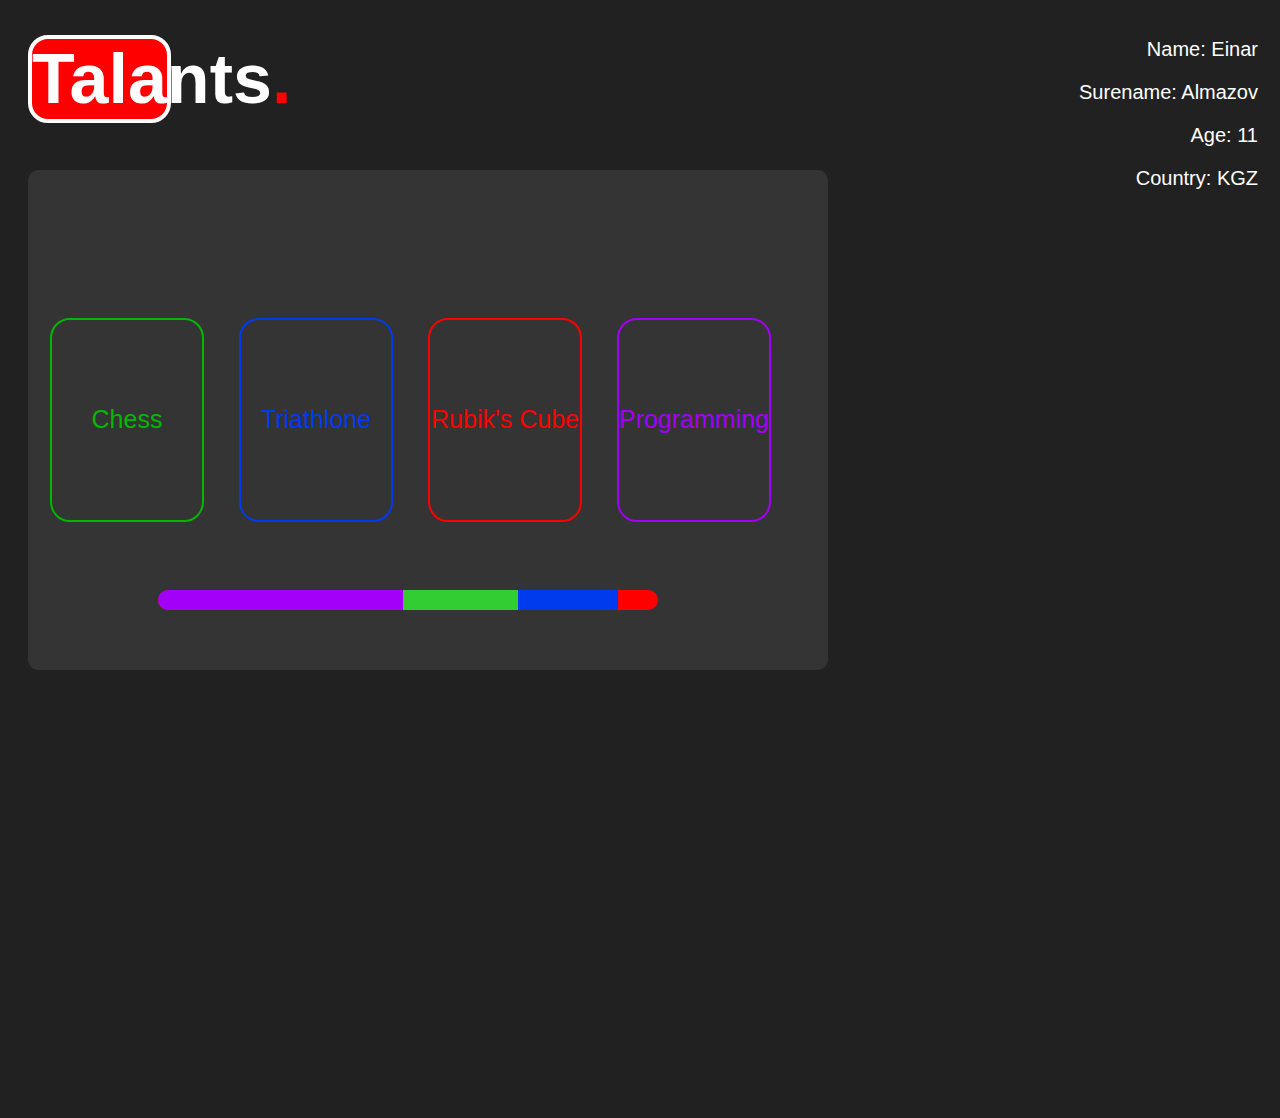
<file: index.html>
<!DOCTYPE html>
<html lang="en">

<head>
	<meta charset="UTF-8">
	<meta name="viewport" content="width=device-width, initial-scale=1.0">
	<title>Document</title>
	<link rel="stylesheet" href="styles.css">
</head>

<body>
	<div class="profile">
		<img src="me.png" alt="me">
	</div>
	<div class="info">
		<p>Name: Einar</p>
		<p>Surename: Almazov</p>
		<p>Age: 11</p>
		<p>Country: KGZ</p>
	</div>
	<h1>Talants</h1>
	<div class="Hobbys">
		<div class="Chess" onclick="showText('chess-text')">Chess</div>
		<div class="Triatl" onclick="showText('triatl-text')">Triathlone</div>
		<div class="Kubik" onclick="showText('kubik-text')">Rubik's Cube</div>
		<div class="Pro" onclick="showText('pro-text')">Programming</div>

	</div>

	<div class="progress">
		<div class="pro-bar"></div>
		<div class="chess-bar"></div>
		<div class="Triatl-bar"></div>
		<div class="Cube-bar"></div>
	</div>
	<!-- Скрытые блоки с текстом -->
	<div id="chess-text" class="info-text">
		I started my career at the age of 5, I played in many tournaments and took places.
		I go to the DSHT club, they teach well. I am almost a strong member of the group,
		I have been going for 2-3 years already.
		<a href="https://lichess.org/@/Einar2013" target="_blank"
			style="color: #4A90E2; text-decoration: none; display: block; margin-top: 10px;">
			My Lichess Profile
		</a>
	</div>

	<div id="triatl-text" class="info-text">I've been going to triathlon since summer and I've learned how to swim, not
		be afraid of water, run faster and do many other things well. I swim crawl and come to classes every time.</div>
	<div id="kubik-text" class="info-text">I learned to solve a Rubik's cube when I was 10 years old and since then the
		record is 49 seconds and after I learned to solve 3 by 3 I was given a 4 by 4 Rubik's cube and I learned it too
		but I can't solve 5 by 5 yet</div>
	<div id="pro-text" class="info-text">I started programming when I was 7-8 years old, I learned with scratch, after
		1-2 years I learned everything, then I downloaded Pycharm, learned Python for about 2 months, then I wanted to
		create games through Pygame, I learned after 1 month, then I became interested in the frontend and started
		creating websites</div>

	<script>function showText(id) {
			// Скрываем все блоки
			document.querySelectorAll('.info-text').forEach(el => el.style.display = 'none');

			// Показываем нужный
			document.getElementById(id).style.display = 'block';
		}
	</script>

</body>

</html>
</file>
<file: styles.css>
body {
	background-color: rgb(33, 33, 33);
}

.Chess {
	background-color: rgb(52, 52, 52);
	width: 150px;
	height: 200px;
	border-radius: 20px;
	color: rgb(0, 184, 3);
	transition: width 0.3s ease, background-color 0.3s ease, color 0.3s ease;
	text-align: center;
	display: flex;
	justify-content: center;
	align-items: center;
	font-family: Arial, Helvetica, sans-serif;
	font-size: 25px;
	border: 2px rgb(0, 184, 3) solid;
	/* Плавные переходы */
	overflow: hidden;
	position: relative;
}


.Chess:hover {
	background-color: rgb(0, 184, 3);
	color: rgb(52, 52, 52);
}

.Chess:active {
	background-color: rgb(0, 133, 2);
}


.Triatl {
	background-color: rgb(52, 52, 52);
	width: 150px;
	height: 200px;
	border-radius: 20px;
	color: rgb(0, 59, 238);
	text-align: center;
	display: flex;
	justify-content: center;
	align-items: center;
	font-family: Arial, Helvetica, sans-serif;
	font-size: 25px;
	border: 2px rgb(0, 59, 238) solid;
	transition: 0.3s;
	margin: 35px;
}

.Triatl:hover {
	background-color: rgb(0, 59, 238);
	color: rgb(255, 255, 255);
}

.Triatl:active {
	background-color: rgb(0, 39, 156);
}

.Pro {
	background-color: rgb(52, 52, 52);
	width: 150px;
	height: 200px;
	border-radius: 20px;
	color: rgb(162, 0, 249);
	text-align: center;
	display: flex;
	justify-content: center;
	align-items: center;
	font-family: Arial, Helvetica, sans-serif;
	font-size: 25px;
	border: 2px rgb(162, 0, 249) solid;
	transition: 0.3s;
	margin: 35px;
}

.Pro:hover {
	background-color: rgb(162, 0, 249);
	color: rgb(255, 255, 255);
}

.Pro:active {
	background-color: rgb(115, 0, 176);
}




.Kubik {
	background-color: rgb(52, 52, 52);
	width: 150px;
	height: 200px;
	border-radius: 20px;
	color: rgb(255, 0, 0);
	text-align: center;
	display: flex;
	justify-content: center;
	align-items: center;
	font-family: Arial, Helvetica, sans-serif;
	font-size: 25px;
	border: 2px red solid;
	transition: 0.3s;
}

.Kubik:hover {
	background-color: red;
	color: black;
}

.Kubik:active {
	background-color: rgb(182, 0, 0);
}

.profile {
	width: 200px;
	height: 200px;
	border-radius: 50%;
	background: rgb(0, 184, 3);
	padding: 5px;
	/* Толщина границы */
	display: flex;
	align-items: center;
	justify-content: center;
	position: relative;
	right: -1280px;
}

.profile img {
	width: 100%;
	height: 100%;
	border-radius: 50%;
	background: rgb(52, 52, 52);
	/* Цвет фона внутри */
}



img {
	width: 70%;
	height: 70%;
}

.info {
	background-color: rgb(33, 33, 33);
	width: 1250px;
	height: 150px;
	text-align: right;
	position: relative;
	top: -200px;
}

p {
	color: white;
	font-family: Arial, Helvetica, sans-serif;
	font-size: 20px;
	white-space: 10px;
}

h1 {
	background-color: red;
	font-family: Arial, Helvetica, sans-serif;
	font-size: 70px;
	color: white;
	width: 135px;
	height: 80px;
	position: relative;
	top: -400px;
	border: 4px white solid;
	border-radius: 20px;
	margin-left: 20px;
}

h1::after {
	content: '.';
	color: rgb(255, 0, 0);
	font-family: Arial, Helvetica, sans-serif;
}

.Hobbys {
	background-color: rgb(52, 52, 52);
	width: 800px;
	height: 500px;
	position: relative;
	top: -400px;
	display: flex;
	align-items: center;
	justify-content: center;
	margin: 20px;
	border-radius: 10px;
}

.progress {
	position: relative;
	left: 150px;
	top: -500px;
	width: 500px;
	height: 20px;
	background: red;
	border-radius: 10px;

	overflow: hidden;
}

.progress:hover {
	background-color: rgb(255, 60, 60);
}

/* Прогресс-бар (основная полоса) */
.pro-bar {
	width: 50%;
	height: 100%;
	background: rgb(162, 0, 249);
	transition: width 0.5s ease-in-out;
	text-align: center;
	font-family: Arial, Helvetica, sans-serif;
	font-size: 17px;
	color: white;
	transition: 0.5s ease-in-out;
}

.pro-bar:hover {
	background-color: rgb(198, 92, 255);
}

/* Дополнительная полоса 1 */
.chess-bar {
	width: 25%;
	height: 30px;
	background: limegreen;
	transition: width 0.5s ease-in-out;
	text-align: center;
	font-family: Arial, Helvetica, sans-serif;
	font-size: 17px;
	color: white;
	position: absolute;
	right: 130px;
	top: 0;
	transition: 0.5s ease-in-out;
}

.chess-bar:hover {
	background-color: rgb(85, 224, 85);
}

/* Дополнительная полоса 2 */
.Triatl-bar {
	width: 20%;
	height: 30px;
	background: rgb(0, 59, 238);
	transition: width 0.5s ease-in-out;
	text-align: center;
	font-family: Arial, Helvetica, sans-serif;
	font-size: 17px;
	color: white;
	position: absolute;
	right: 40px;
	top: 0;
	transition: 0.5 ease-in-out;
}

.Triatl-bar:hover {
	background-color: rgb(39, 93, 255);
}



.Hobbys {
	background-color: rgb(52, 52, 52);
	width: 800px;
	height: 500px;
	position: relative;
	top: -400px;
	display: flex;
	align-items: center;
	justify-content: center;
	margin: 20px;
	border-radius: 10px;
}

.info-text {
	display: none;
	font-family: Arial, Helvetica, sans-serif;
	font-size: 18px;
	width: 750px;
	margin-top: 5px;
	padding: 10px;
	background: #222;
	color: white;
	border-radius: 5px;
	position: relative;
	top: -930px;
	margin: 20px;
	right: -10px;
}
</file>
<file: Maket.css>
body {
	background-color: rgb(33, 33, 33);
}

.Chess {
	background-color: rgb(52, 52, 52);
	width: 150px;
	height: 200px;
	border-radius: 20px;
	color: rgb(0, 184, 3);
	transition: width 0.3s ease, background-color 0.3s ease, color 0.3s ease;
	text-align: center;
	display: flex;
	justify-content: center;
	align-items: center;
	font-family: Arial, Helvetica, sans-serif;
	font-size: 25px;
	border: 2px rgb(0, 184, 3) solid;
	/* Плавные переходы */
	overflow: hidden;
	position: relative;
}


.Chess:hover {
	background-color: rgb(0, 184, 3);
	color: rgb(52, 52, 52);
}


.Triatl {
	background-color: rgb(52, 52, 52);
	width: 150px;
	height: 200px;
	border-radius: 20px;
	color: rgb(0, 59, 238);
	text-align: center;
	display: flex;
	justify-content: center;
	align-items: center;
	font-family: Arial, Helvetica, sans-serif;
	font-size: 25px;
	border: 2px rgb(0, 59, 238) solid;
	transition: 0.3s;
	margin: 35px;
}

.Pro {
	background-color: rgb(52, 52, 52);
	width: 150px;
	height: 200px;
	border-radius: 20px;
	color: rgb(162, 0, 249);
	text-align: center;
	display: flex;
	justify-content: center;
	align-items: center;
	font-family: Arial, Helvetica, sans-serif;
	font-size: 25px;
	border: 2px rgb(162, 0, 249) solid;
	transition: 0.3s;
	margin: 35px;
}

.Pro:hover {
	background-color: rgb(162, 0, 249);
	color: rgb(255, 255, 255);
}


.Triatl:hover {
	background-color: rgb(0, 59, 238);
	color: rgb(255, 255, 255);
}

.Kubik {
	background-color: rgb(52, 52, 52);
	width: 150px;
	height: 200px;
	border-radius: 20px;
	color: rgb(255, 0, 0);
	text-align: center;
	display: flex;
	justify-content: center;
	align-items: center;
	font-family: Arial, Helvetica, sans-serif;
	font-size: 25px;
	border: 2px red solid;
	transition: 0.3s;
}

.Kubik:hover {
	background-color: red;
	color: black;
}

.profile {
	width: 200px;
	height: 200px;
	border-radius: 50%;
	background: rgb(0, 184, 3);
	padding: 5px;
	/* Толщина границы */
	display: flex;
	align-items: center;
	justify-content: center;
	position: relative;
	right: -1280px;
}

.profile img {
	width: 100%;
	height: 100%;
	border-radius: 50%;
	background: rgb(52, 52, 52);
	/* Цвет фона внутри */
}



img {
	width: 70%;
	height: 70%;
}

.info {
	background-color: rgb(33, 33, 33);
	width: 1250px;
	height: 150px;
	text-align: right;
	position: relative;
	top: -200px;
}

p {
	color: white;
	font-family: Arial, Helvetica, sans-serif;
	font-size: 20px;
	white-space: 10px;
}

h1 {
	background-color: red;
	font-family: Arial, Helvetica, sans-serif;
	font-size: 70px;
	color: white;
	width: 135px;
	height: 80px;
	position: relative;
	top: -400px;
	border: 4px white solid;
	border-radius: 20px;
	margin-left: 20px;
}

h1::after {
	content: '.';
	color: rgb(255, 0, 0);
	font-family: Arial, Helvetica, sans-serif;
}

.Hobbys {
	background-color: rgb(52, 52, 52);
	width: 800px;
	height: 500px;
	position: relative;
	top: -400px;
	display: flex;
	align-items: center;
	justify-content: center;
	margin: 20px;
	border-radius: 10px;
}

.progress {
	position: relative;
	left: 150px;
	top: -500px;
	width: 500px;
	height: 20px;
	background: red;
	border-radius: 10px;
	overflow: hidden;
}

/* Прогресс-бар (основная полоса) */
.pro-bar {
	width: 50%;
	height: 100%;
	background: rgb(162, 0, 249);
	transition: width 0.5s ease-in-out;
	text-align: center;
	font-family: Arial, Helvetica, sans-serif;
	font-size: 17px;
	color: white;
}

/* Дополнительная полоса 1 */
.chess-bar {
	width: 25%;
	height: 30px;
	background: limegreen;
	transition: width 0.5s ease-in-out;
	text-align: center;
	font-family: Arial, Helvetica, sans-serif;
	font-size: 17px;
	color: white;
	position: absolute;
	right: 130px;
	top: 0;
}

/* Дополнительная полоса 2 */
.Triatl-bar {
	width: 20%;
	height: 30px;
	background: rgb(0, 59, 238);
	transition: width 0.5s ease-in-out;
	text-align: center;
	font-family: Arial, Helvetica, sans-serif;
	font-size: 17px;
	color: white;
	position: absolute;
	right: 40px;
	top: 0;
}



.Hobbys {
	background-color: rgb(52, 52, 52);
	width: 800px;
	height: 500px;
	position: relative;
	top: -400px;
	display: flex;
	align-items: center;
	justify-content: center;
	margin: 20px;
	border-radius: 10px;
}
</file>
